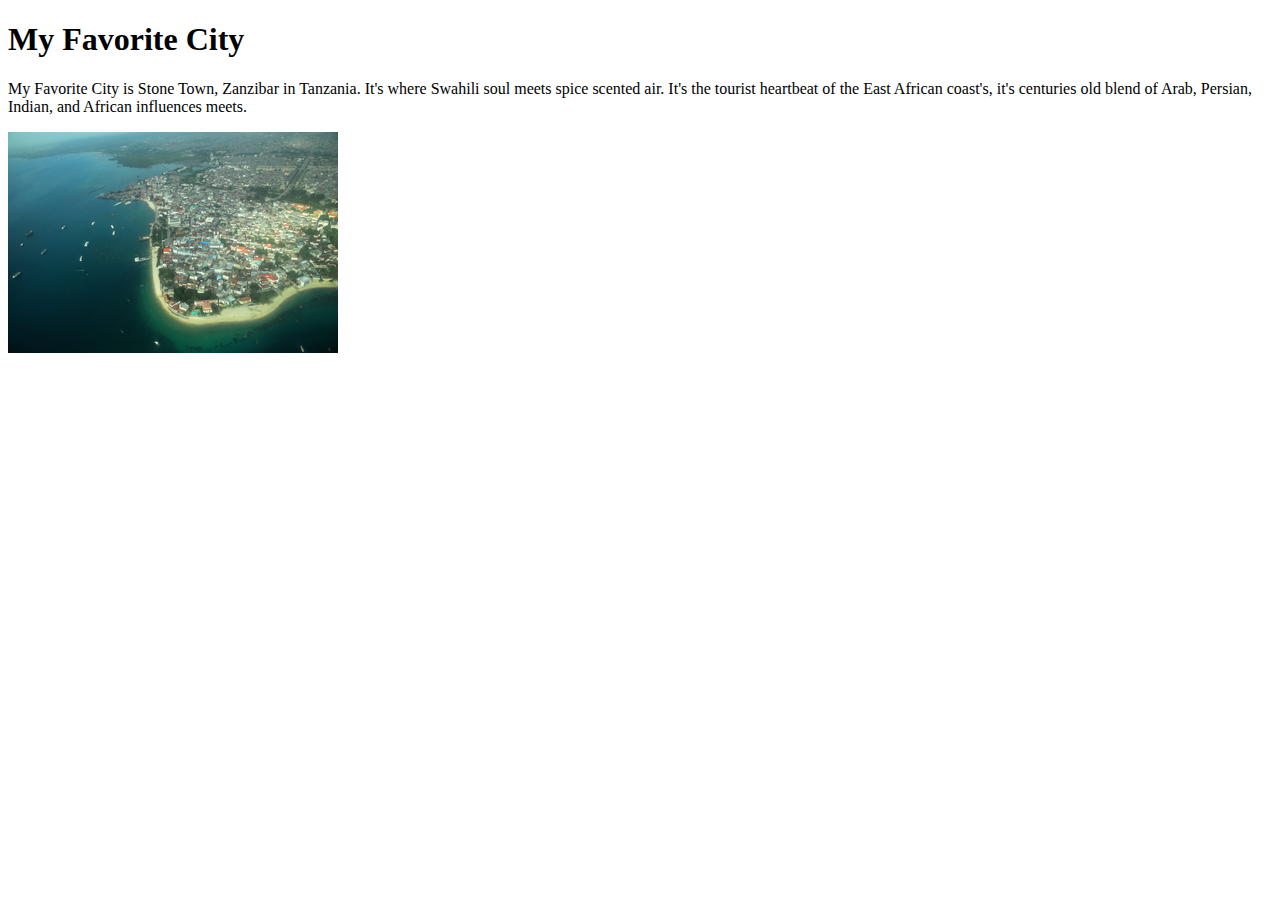
<file: week01/favorite-city.html>
<!DOCTYPE html>
<html lang="en">

<head>
    <meta charset="UTF-8">
    <meta name="viewport" content="width=device-width, initial-scale=1.0">
    <title>My Favorite City - Wisdom Ikechi</title>
</head>

<body>
    <h1>My Favorite City</h1>
    <p>My Favorite City is Stone Town, Zanzibar in Tanzania. It's where Swahili soul meets spice scented air.
        It's the tourist heartbeat of the East African coast's, it's centuries old blend of Arab, Persian, Indian, and
        African influences meets.</p>
    <img src="images/Zanzibar_StoneTown.png" alt="Stone Town, Zanzibar">
</body>

</html>
</file>
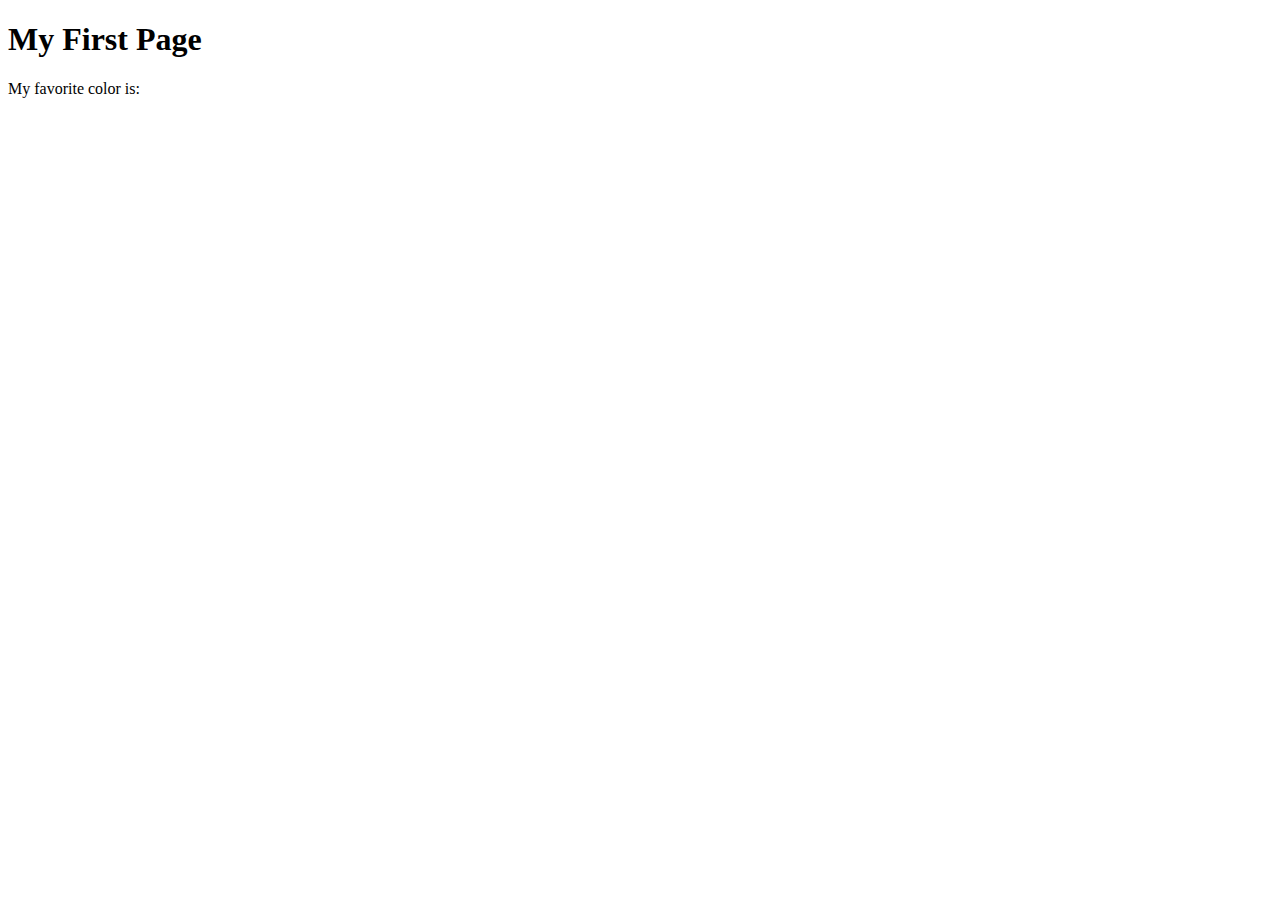
<file: week01/first-page.html>
<!DOCTYPE html>
<html lang="en">
<head>
    <meta charset="UTF-8">
    <meta name="viewport" content="width=device-width, initial-scale=1.0">
    <title>My First Page</title>
</head>
<body>
    <h1>My First Page</h1>
    <p>My favorite color is: </p>
</body>
</html>
</file>
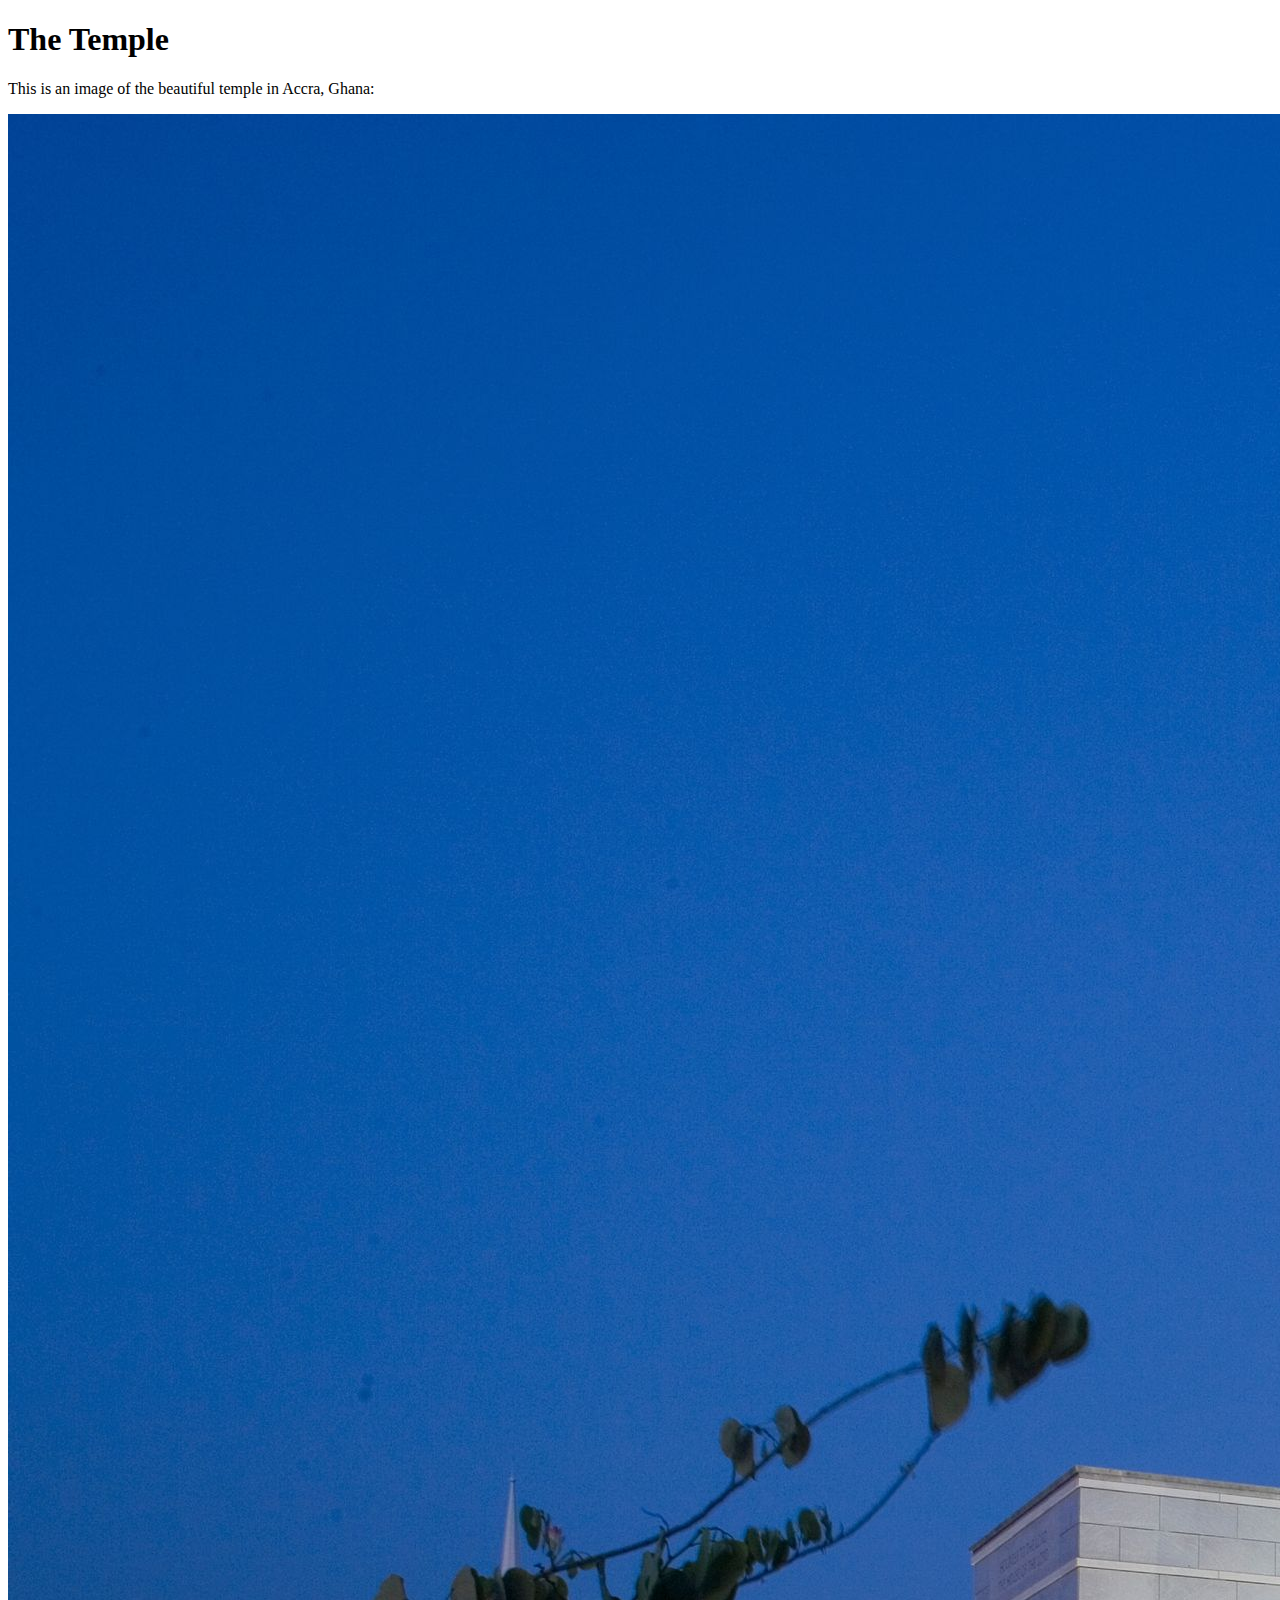
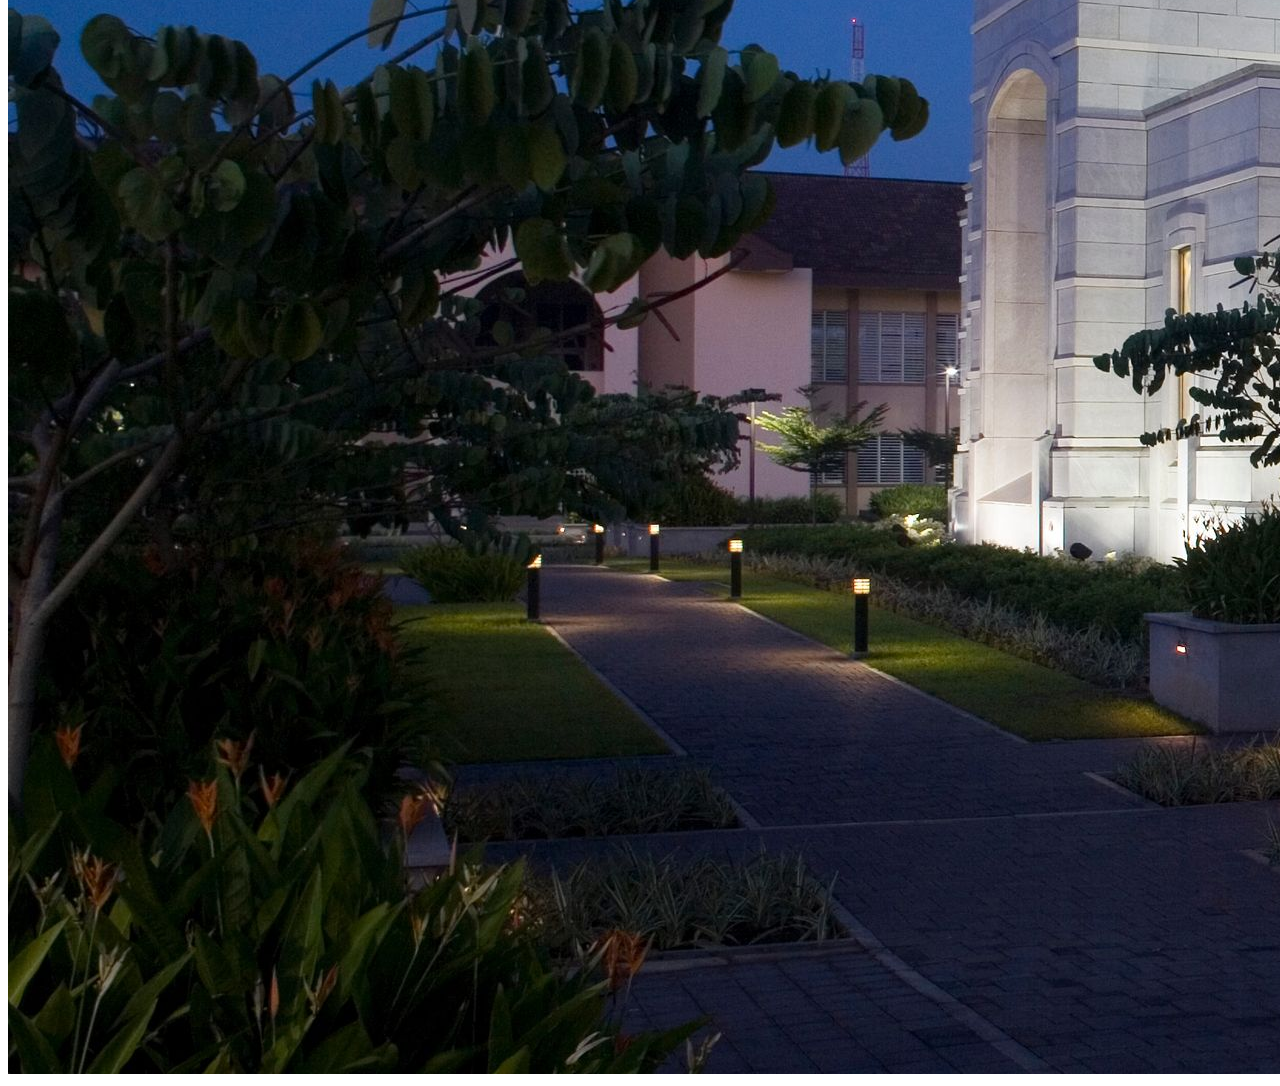
<file: week01/images.html>
<!DOCTYPE html>
<html lang="en">
<head>
    <meta charset="UTF-8">
    <meta name="viewport" content="width=device-width, initial-scale=1.0">
    <title>Temple Image</title>
</head>
<body>
    <h1>The Temple</h1>
    <p>This is an image of the beautiful temple in Accra, Ghana:</p>
    <img src="images/temple-large.jpeg" alt="The Accra Ghana Temple">
    
</body>
</html>
</file>
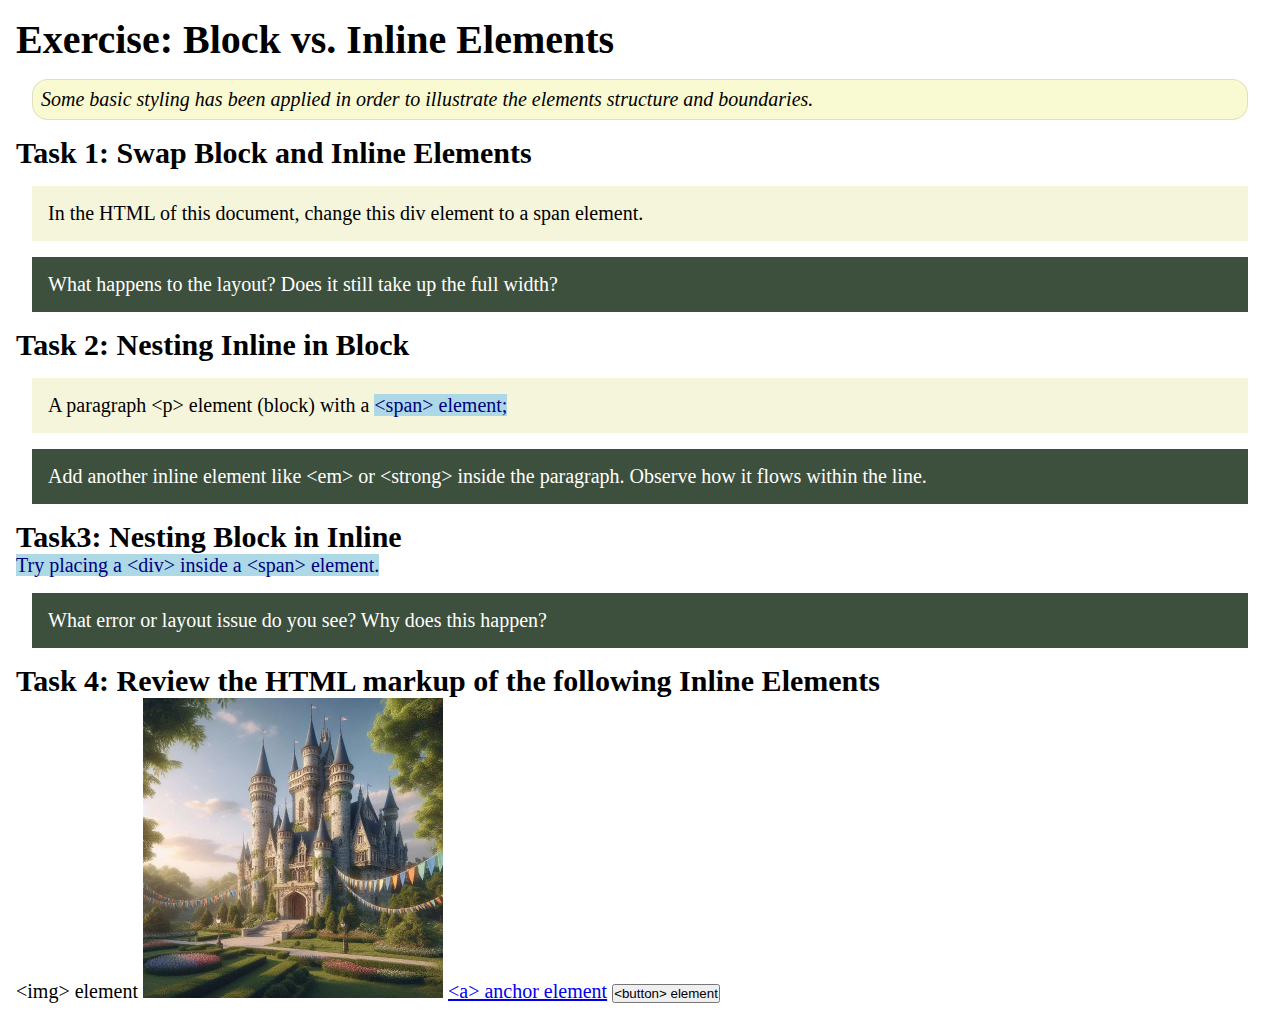
<file: week02/block-vs-inline.html>
<!DOCTYPE html>
<html lang="en">

<head>
    <meta charset="UTF-8">
    <meta name="viewport" content="width=device-width, initial-scale=1.0">
    <title>Exercise: Block vs. Inline Elements</title>
    <link rel="stylesheet" href="styles/block-vs-inline.css">
</head>

<body>
    <main>
        <h1>Exercise: Block vs. Inline Elements</h1>
        <p class="note">Some basic styling has been applied in order to illustrate the elements structure and
            boundaries.</p>

        <h2>Task 1: Swap Block and Inline Elements</h2>
        <div>In the HTML of this document, change this div element to a span element.</div>

        <p class="question">What happens to the layout? Does it still take up the full width?</p>

        <h2>Task 2: Nesting Inline in Block</h2>
        <p>A paragraph &lt;p&gt; element (block) with a <span>&lt;span&gt; element;</span></p>
        <p class="question">Add another inline element like &lt;em&gt; or &lt;strong&gt; inside the paragraph. Observe
            how it flows within the line.</p>

        <h2>Task3: Nesting Block in Inline</h2>
        <span>Try placing a &lt;div&gt; inside a &lt;span&gt; element.</span>
            <p class="question">What error or layout issue do you see? Why does this happen?</p>


            <h2>Task 4: Review the HTML markup of the following Inline Elements</h2>
        &lt;img&gt; element
        <img src="images/castle.webp" alt="placeholder image (images are inline)" width="300" height="300">
        <a href="https://churchofjesuschrist.org">&lt;a&gt; anchor element</a>
        <button type="button">&lt;button&gt; element</button>
    </main>
</body>

</html>
</file>
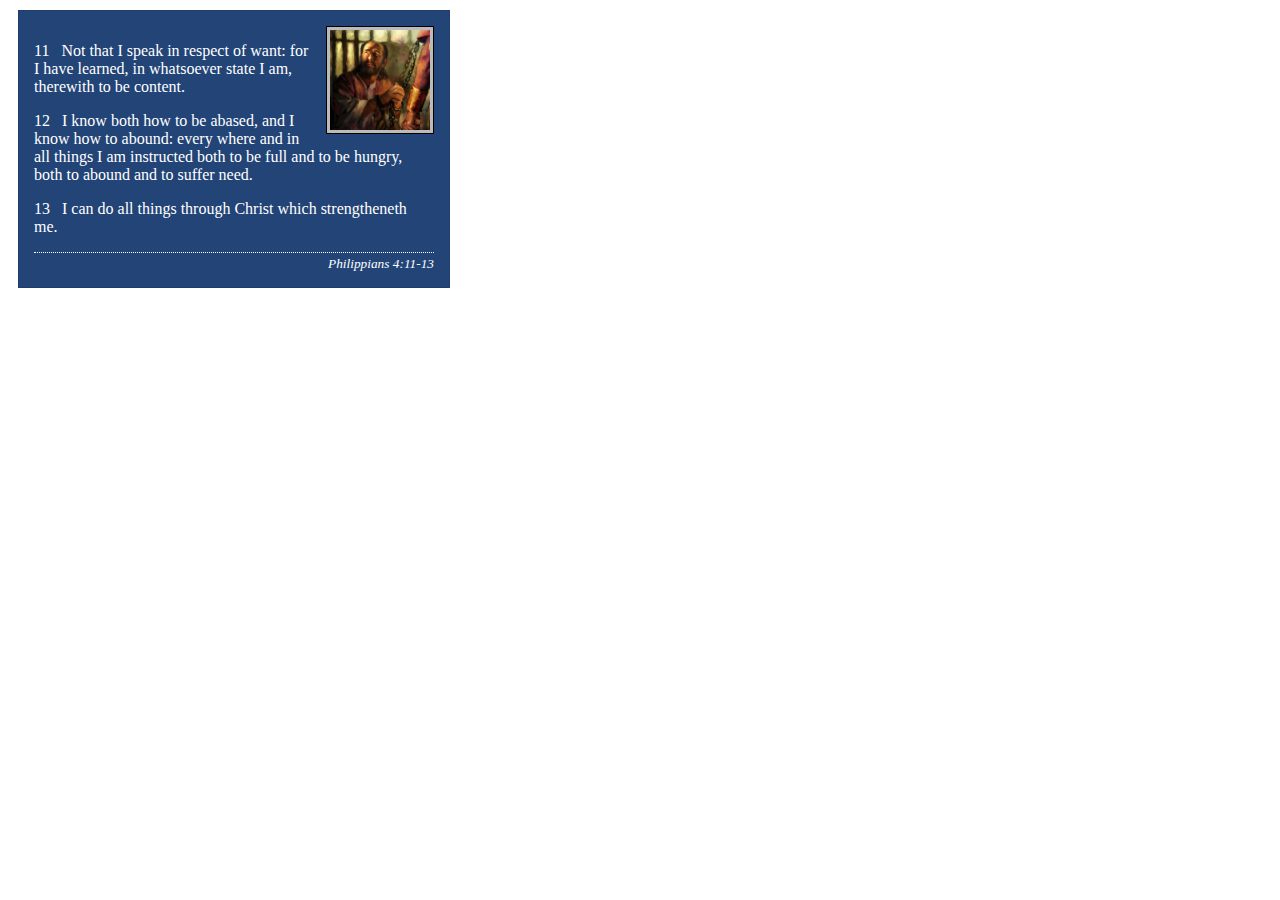
<file: week02/box-model-solution.html>
<!DOCTYPE html>
<html lang="en">
<head>
    <meta charset="UTF-8">
    <meta name="viewport" content="width=device-width, initial-scale=1.0">
    <title>Box Model Activity</title>
    <link rel="stylesheet" href="styles/box-model-solution.css">
</head>
<body>
    <main>
        <div class="callout">
            <img src="images/apostle-paul-imprisoned.webp" alt="Paul the Apostle - Imprisoned in Rome" width="200" height="200">
            <blockquote>
                <p>11 &nbsp; Not that I speak in respect of want: for I have learned, in whatsoever state I am, therewith to be content.</p>
                <p>12 &nbsp; I know both how to be abased, and I know how to abound: every where and in all things I am instructed both to be full and to be hungry, both to abound and to suffer need.</p>
                <p>13 &nbsp; I can do all things through Christ which strengtheneth me.</p>
            </blockquote>
            <cite>Philippians 4:11-13</cite>
        </div>
    </main>
</body>
</html>
</file>
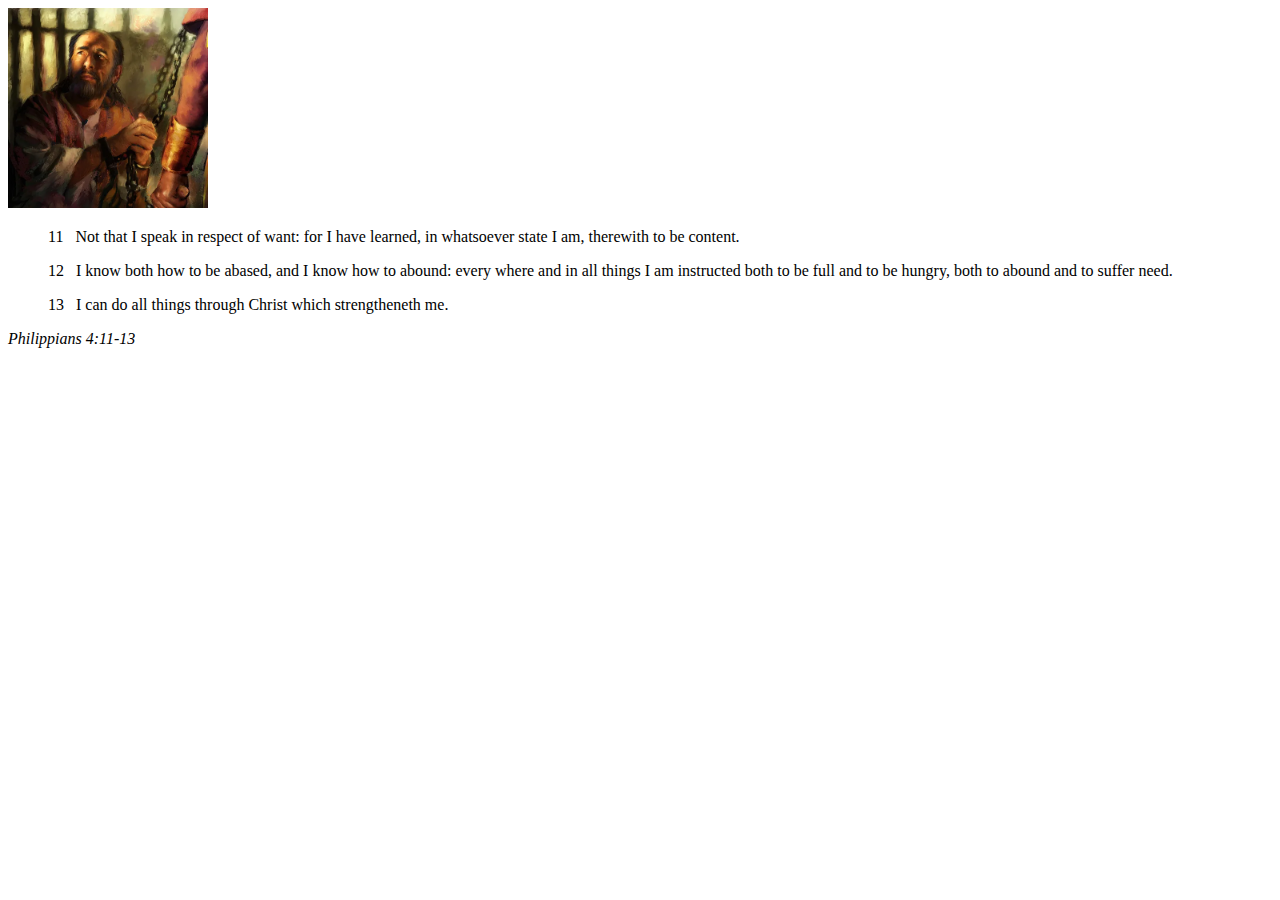
<file: week02/box-model.html>
<!DOCTYPE html>
<html lang="en">
<head>
    <meta charset="UTF-8">
    <meta name="viewport" content="width=device-width, initial-scale=1.0">
    <title>Box Model Activity</title>
</head>
<body>
    <main>
        <div class="callout">
            <img src="images/apostle-paul-imprisoned.webp" alt="Paul the Apostle - Imprisoned in Rome" width="200" height="200">
            <blockquote>
                <p>11 &nbsp; Not that I speak in respect of want: for I have learned, in whatsoever state I am, therewith to be content.</p>
                <p>12 &nbsp; I know both how to be abased, and I know how to abound: every where and in all things I am instructed both to be full and to be hungry, both to abound and to suffer need.</p>
                <p>13 &nbsp; I can do all things through Christ which strengtheneth me.</p>
            </blockquote>
            <cite>Philippians 4:11-13</cite>
        </div>
    </main>
</body>
</html>
</file>
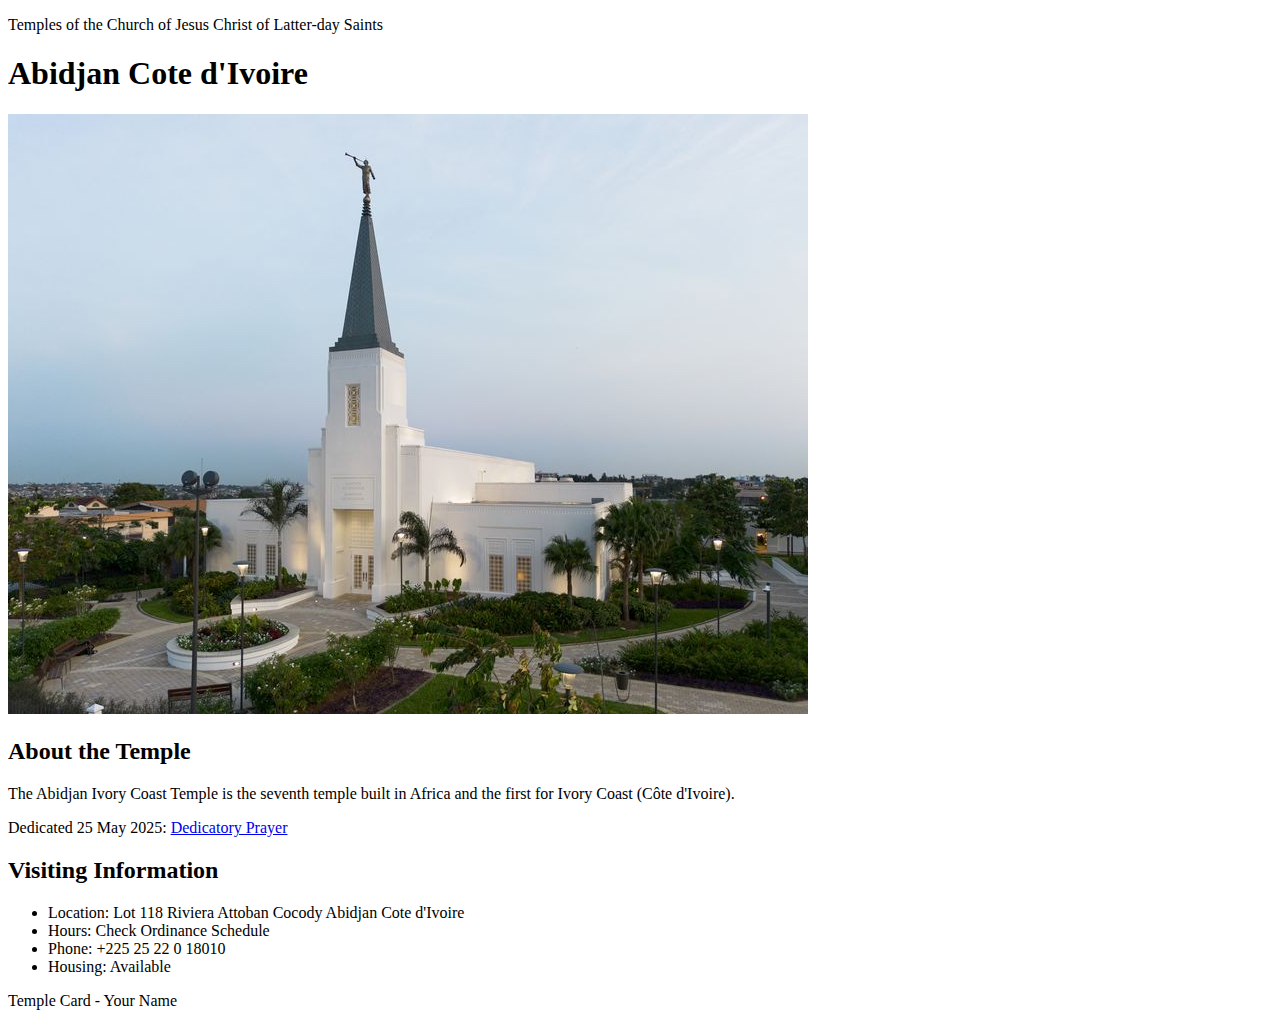
<file: week02/temple.html>
<!DOCTYPE html>
<html lang="en">

<head>
    <meta charset="UTF-8">
    <meta name="viewport" content="width=device-width, initial-scale=1.0">
    <title>Temple Card - Abidjan Cote d'Ivoire</title>
</head>

<body>
    <header>
        <p>Temples of the Church of Jesus Christ of Latter-day Saints</p>
    </header>
    <main>
        <h1>Abidjan Cote d'Ivoire</h1>
        <picture>
            <img src="images/abidjan-ivory-coast.jpeg" alt="Abidjan Cote d'Ivoire Temple">
        </picture>
        <section>
            <h2>About the Temple</h2>
            <p>The Abidjan Ivory Coast Temple is the seventh temple built in Africa and the first for Ivory Coast (Côte
                d'Ivoire).</p>
            <p>Dedicated 25 May 2025: <a
                    href="https://www.churchofjesuschrist.org/temples/dedicatory-prayer/abidjan-ivory-coast-temple/2025-05-25?lang=eng"
                    target="_blank" rel="noopener noreferrer">Dedicatory Prayer</a></p>
        </section>
        <section>
            <h2>Visiting Information</h2>
            <ul>
                <li>Location: Lot 118 Riviera Attoban Cocody Abidjan Cote d'Ivoire</li>
                <li>Hours: Check Ordinance Schedule</li>
                <li>Phone: +225 25 22 0 18010</li>
                <li>Housing: Available</li>
            </ul>
        </section>
    </main>
    <footer>
        <p>Temple Card - Your Name</p>
    </footer>
</body>

</html>
</file>
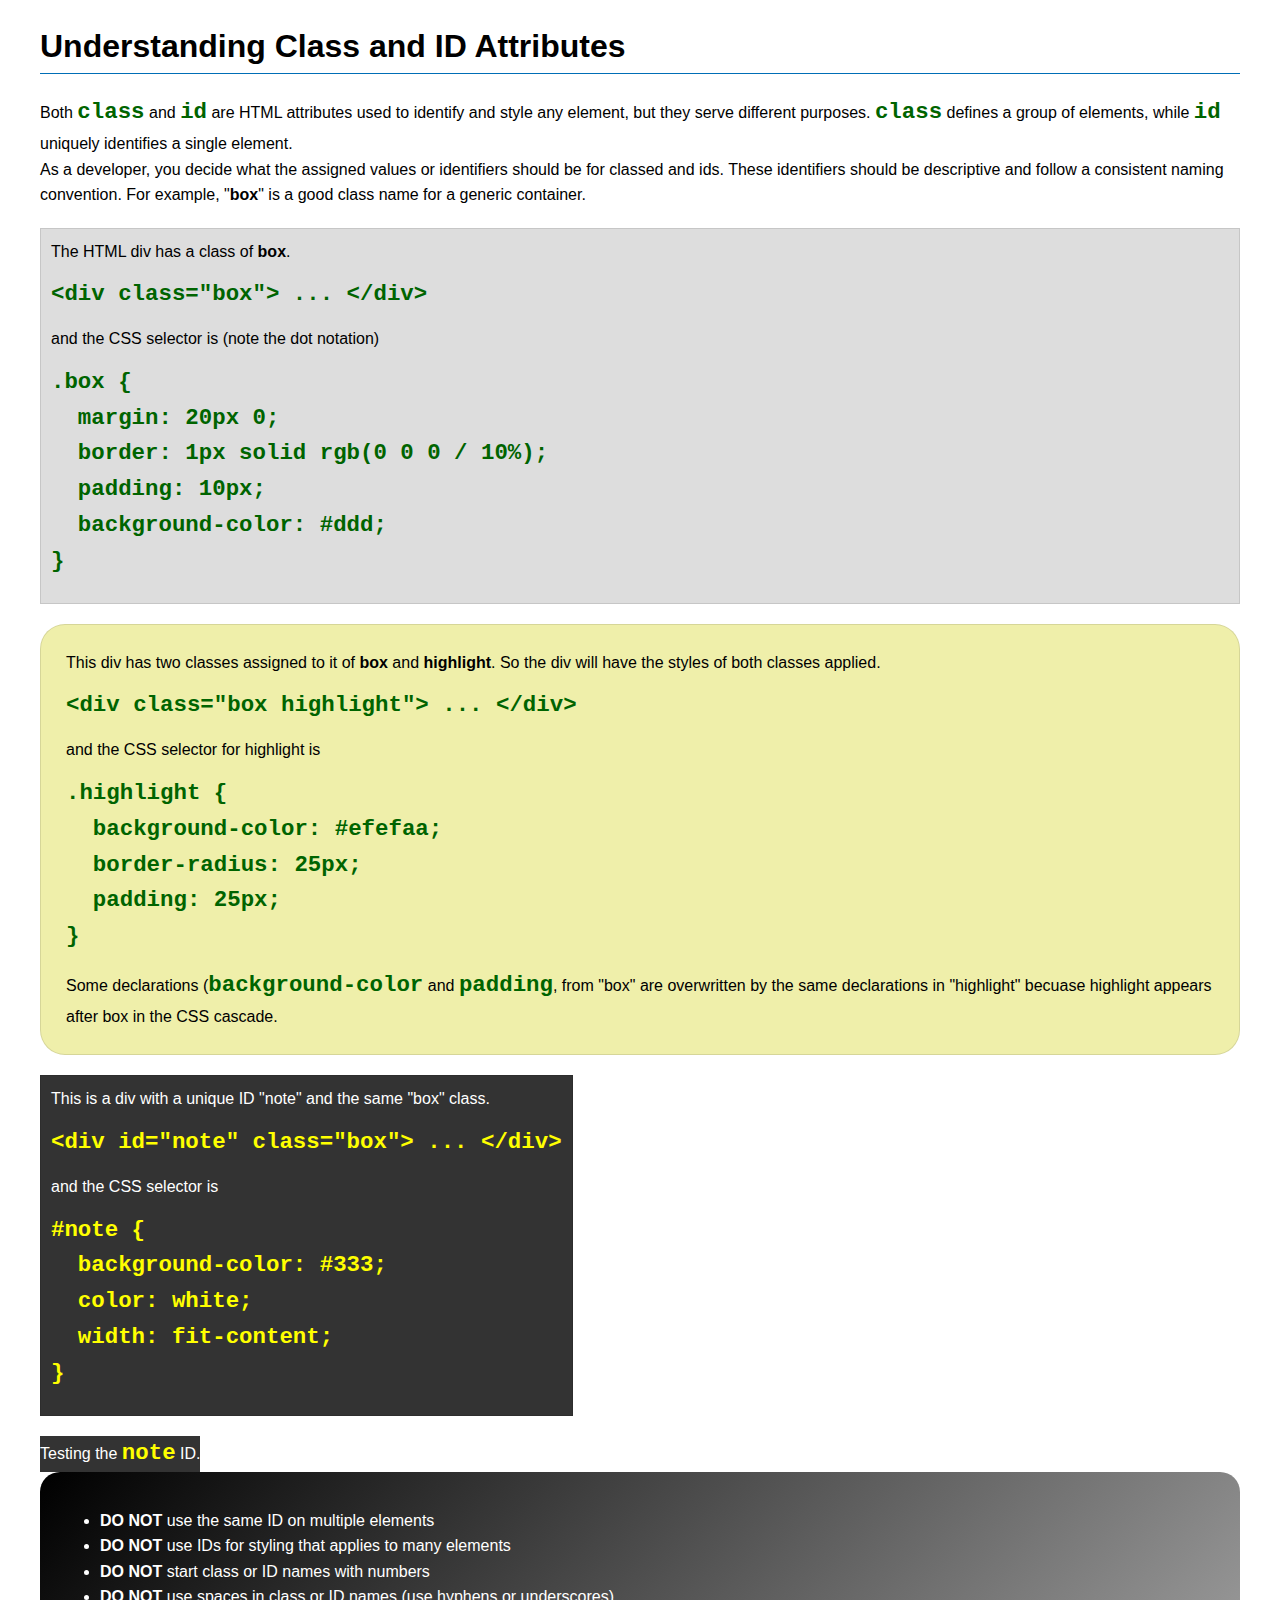
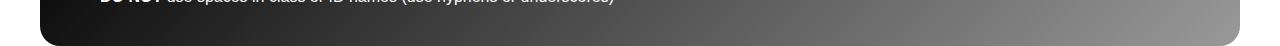
<file: week03/class-and-id.html>
<!DOCTYPE html>
<html lang="en">

<head>
    <meta charset="UTF-8">
    <meta name="viewport" content="width=device-width, initial-scale=1.0">
    <title>Class vs ID Attributes</title>
    <link rel="stylesheet" href="styles/class-and-id.css">
</head>

<body>
    <h1>Understanding Class and ID Attributes</h1>
    <p>Both <code>class</code> and <code>id</code> are HTML attributes used to identify and style any element, but they
        serve different purposes. <code>class</code> defines a group of elements, while <code>id</code> uniquely
        identifies a single element.</p>
    <p>As a developer, you decide what the assigned values or identifiers should be for classed and ids. These
        identifiers should be
        descriptive and follow a consistent naming convention. For example, "<strong>box</strong>" is a good class name
        for a generic container.</p>
    <div class="box">
        <p>The HTML div has a class of <strong>box</strong>.</p>
        <pre><code class="html">&lt;div class="box"&gt; ... &lt;/div&gt;</code></pre>
        and the CSS selector is (note the dot notation)
        <pre><code class="css">.box {
  margin: 20px 0;
  border: 1px solid rgb(0 0 0 / 10%);
  padding: 10px;
  background-color: #ddd; 
}</code></pre>
    </div>

    <div class="box highlight">
        <p>This div has two classes assigned to it of <strong>box</strong> and <strong>highlight</strong>. So the div
            will have the styles of both classes applied.</p>
        <pre><code class="html">&lt;div class="box highlight"&gt; ... &lt;/div&gt;</code></pre>
        and the CSS selector for highlight is
        <pre><code class="css">.highlight {
  background-color: #efefaa;
  border-radius: 25px;
  padding: 25px;
}</code></pre>
<p>Some declarations (<code>background-color</code> and <code>padding</code>, from "box" are overwritten by the same declarations in "highlight" becuase highlight appears after box in the CSS cascade.</p>
    </div>

    <div id="note" class="box">
        <p>This is a div with a unique ID "note" and the same "box" class.</p>
        <pre><code class="html">&lt;div id="note" class="box"&gt; ... &lt;/div&gt;</code></pre>
        and the CSS selector is
        <pre><code class="css">#note {
  background-color: #333;
  color: white;
  width: fit-content;
}</code></pre>
    </div>

    <div id="note">
        <p>Testing the <code>note</code> ID.</p>
    </div>

    <section id="best-practice">
        <ul>
            <li><strong>DO NOT</strong> use the same ID on multiple elements</li>
            <li><strong>DO NOT</strong> use IDs for styling that applies to many elements</li>
            <li><strong>DO NOT</strong> start class or ID names with numbers</li>
            <li><strong>DO NOT</strong> use spaces in class or ID names (use hyphens or underscores)</li>
        </ul>
    </section>




</body>

</html>
</file>
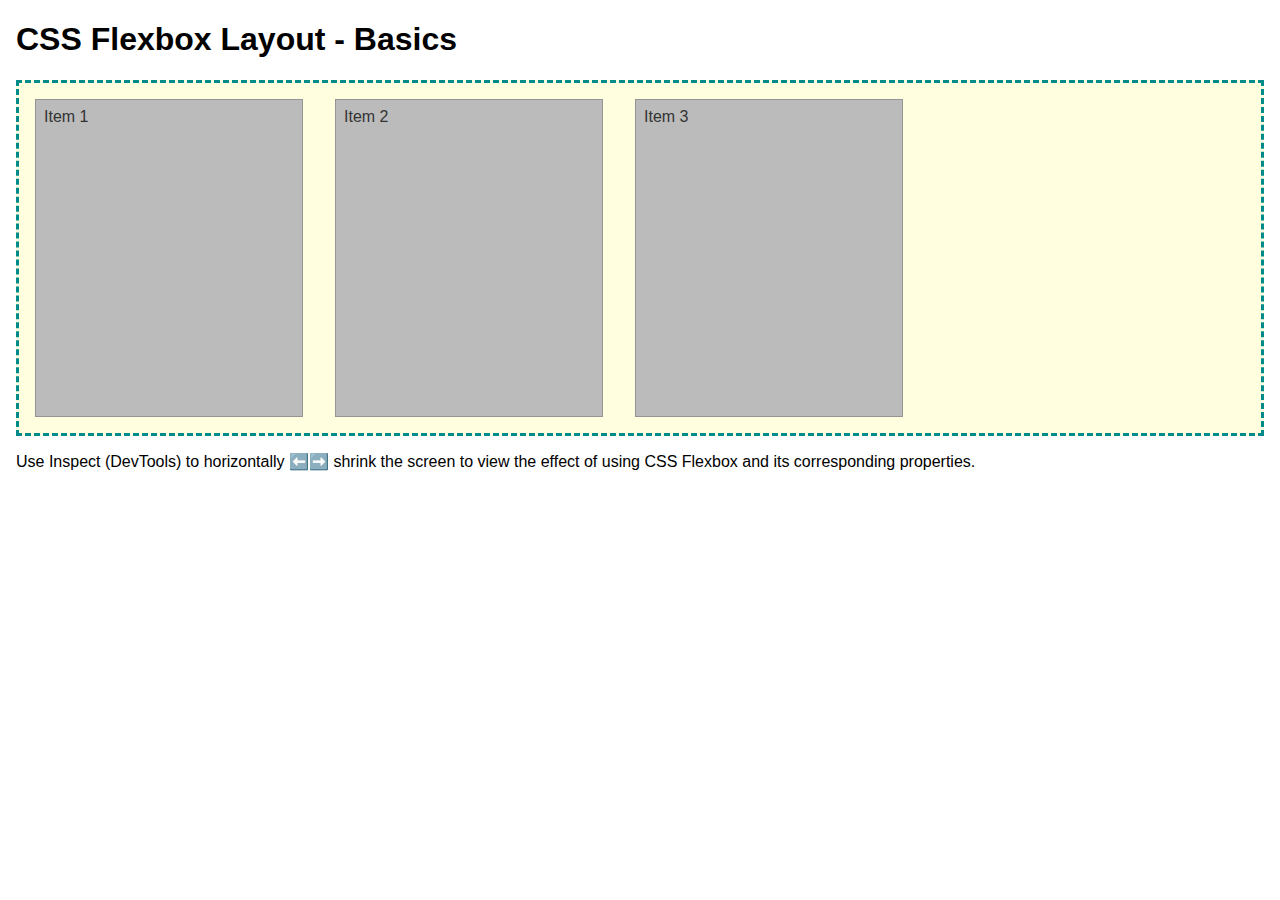
<file: week04/flexbox-layout.html>
<!DOCTYPE html>
<html lang="en">
<head>
    <meta charset="UTF-8">
    <meta name="viewport" content="width=device-width, initial-scale=1.0">
    <title>CSS Flexbox Layout - Basics</title>
    <link rel="stylesheet" href="styles/flexbox.css">
</head>
<body>
    <main>
        <h1>CSS Flexbox Layout - Basics</h1>
        <div class="flex-container">
            <div class="flex-item item1">Item 1</div>
            <div class="flex-item item2">Item 2</div>
            <div class="flex-item item3">Item 3</div>
        </div>
        <p>Use Inspect (DevTools) to horizontally ⬅️➡️ shrink the screen to view the effect of using CSS Flexbox and its corresponding properties.</p>
    </main>
</body>
</html>
</file>
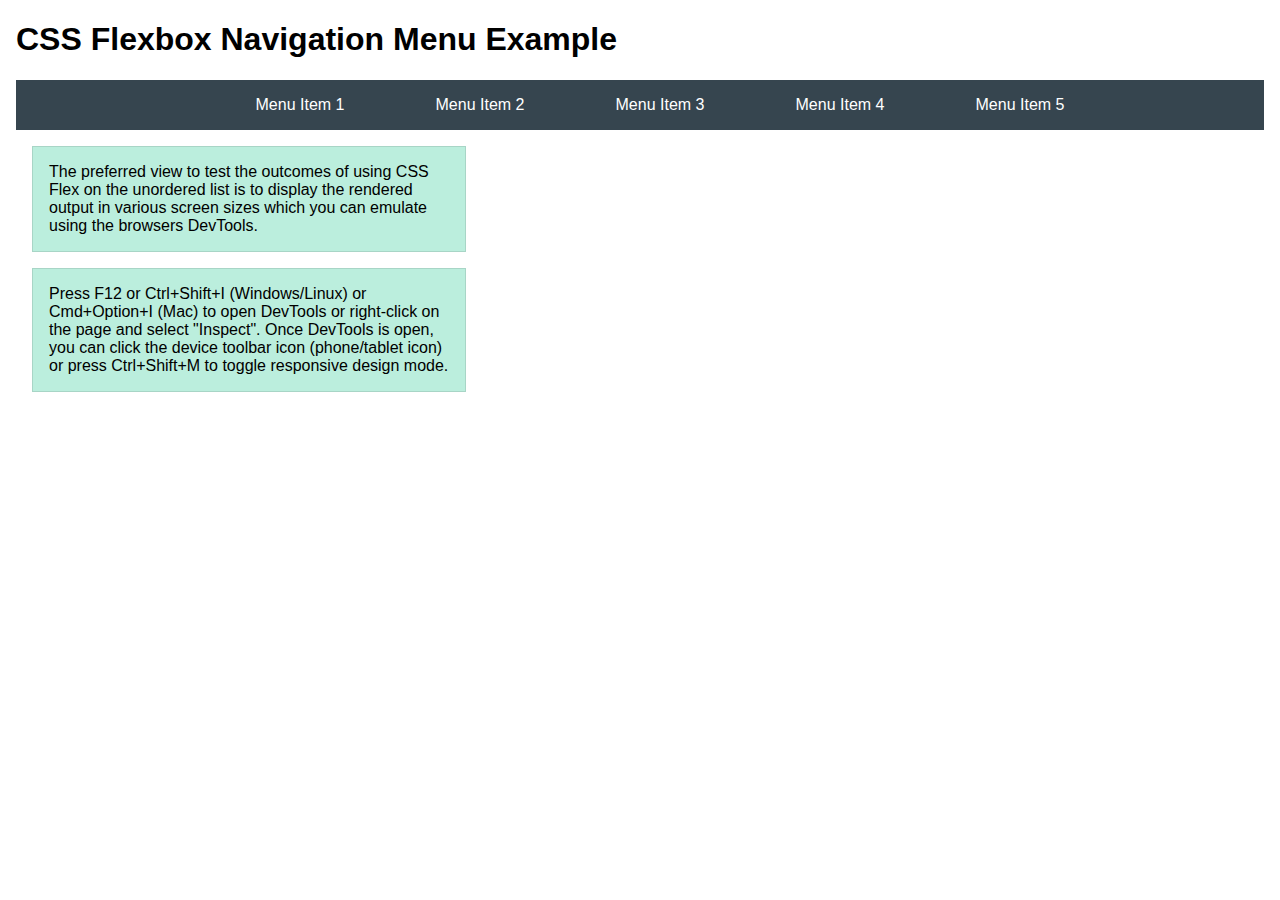
<file: week04/flexbox-menu.html>
<!DOCTYPE html>
<html lang="en">
<head>
    <meta charset="UTF-8">
    <meta name="viewport" content="width=device-width, initial-scale=1.0">
    <title>CSS Flexbox - Navigation Menu</title>
    <link rel="stylesheet" href="styles/flexbox-menu.css">
</head>
<body>
    <main>
        <h1>CSS Flexbox Navigation Menu Example</h1>
        <nav>
            <ul>
                <li><a href="#">Menu Item 1</a></li>
                <li><a href="#">Menu Item 2</a></li>
                <li><a href="#">Menu Item 3</a></li>
                <li><a href="#">Menu Item 4</a></li>
                <li><a href="#">Menu Item 5</a></li>
            </ul>
        </nav>
        <p>The preferred view to test the outcomes of using CSS Flex on the unordered list is to display the rendered output in various screen sizes which you can emulate using the browsers DevTools.</p>

        <p>Press F12 or Ctrl+Shift+I (Windows/Linux) or Cmd+Option+I (Mac) to open DevTools or right-click on the page and select "Inspect". Once DevTools is open, you can click the device toolbar icon (phone/tablet icon) or press Ctrl+Shift+M to toggle responsive design mode.</p>

                      
        
    </main>
</body>
</html>
</file>
<file: week02/styles/block-vs-inline.css>
* {
    margin: 0;
    padding: 0;
}

body {
    font-size: 20px;
    margin: 1rem;
}

p,
div {
    background-color: beige;
    margin: 1rem;
    padding: 1rem;
}

span {
    color: navy;
    background-color: lightblue;
}

code {
    margin: 0;
    padding: 0;
    color: green;
    font-size: 1.2rem;
}

.note {
    font-style: italic;
    background-color: lightgoldenrodyellow;
    border-radius: 1rem;
    border: 1px solid rgb(0 0 0 / 10%);
    margin: 1rem;
    padding: .5rem;
}

.question {
    background-color: #3d503d;
    color: #fff;
}
</file>
<file: week02/styles/box-model-solution.css>
.callout {
    max-width: 400px;
    margin: 10px;
    border: 1px solid rgba(0, 0, 0, .1);
    padding: 15px;
    background-color: #247;
    color: #fff;
}

.callout img {
    float: right;
    margin: 0 0 10px 15px;
    border: 1px solid #000;
    padding: 3px;
    background-color: #bbb;
    width: 100px;
    height: auto;

}

blockquote {
    margin: 0;
}

cite {
    display: block;
    border-top: 1px dotted #fff;
    padding-top: 3px;
    text-align: right;
    font-size: smaller;
}
</file>
<file: week03/styles/class-and-id.css>
body {
    font-family: Arial, sans-serif;
    line-height: 1.6;
    margin: 0;
    padding: 0 40px;
}

h1 {
    border-bottom: 1px solid rgb(0 110 182);
    padding-bottom: 0;
}



p {
    margin: 0;
}

code {
    color: darkgreen;
    font-weight: 700;
    font-size: 1.4rem;
}

/* Class examples - can be reused */

.box {
    margin: 20px 0;
    border: 1px solid rgb(0 0 0 / 10%);
    padding: 10px;
    background-color: #ddd; /* this is shorthand for #dddddd */
}

.highlight {
    background-color: #efefaa;
    border-radius: 25px;
    padding: 25px;
}

/* ID examples - should be unique */

#note {
    background-color: #333;
    color: white;
    width: fit-content;
}

#note code {
    color: yellow;
}

#best-practice {
    background: linear-gradient(135deg, #000 0%, #999 100%);
    color: white;
    border-radius: 20px;
    padding: 20px
}
</file>
<file: week04/styles/flexbox.css>
body {
    font-family: Helvetica, Arial, sans-serif;
    margin: 1rem;
}

.flex-container {
    border: 3px dashed darkcyan;
    background-color: lightyellow;
    display: flex;
    flex-wrap: wrap;
}

.flex-item {
    width: 250px;
    margin: 1rem;
    border: 1px solid rgb(0 0 0 / 20%);
    padding: 0.5rem;
    background-color: #bbb;
    color: #333;
}

.item1 {
    min-height: 100px;
}

.item2 {
    min-height: 200px;
}

.item3 {
    min-height: 300px;
}
</file>
<file: week04/styles/flexbox-menu.css>
body {
    font-family: Helvetica, Arial, sans-serif;
    margin: 1rem;
}

nav {
    background-color: #36454f;
}

nav ul {
    list-style-type: none;
    display: flex;
    flex-wrap: wrap;
    max-width: 900px;
    margin: 0 auto;
    justify-content: space-around;
    align-items: center;
}

nav a {
    display: block;
    color: #fff;
    text-align: center;
    padding: 1rem;
    text-decoration: none;
}

p {
    margin: 1rem;
    border: 1px solid rgb(0 0 0 / 10%);
    padding: 1rem;
    background-color: #bed;
    max-width: 400px;
}

#devtools-btn {
    background-color: #36454f;
    color: white;
    border: none;
    padding: 12px 24px;
    margin: 1rem;
    font-size: 16px;
    font-family: Helvetica, Arial, sans-serif;
    border-radius: 4px;
    cursor: pointer;
    transition: background-color 0.3s ease;
}

#devtools-btn:hover {
    background-color: #4a5a6a;
}

#devtools-btn:active {
    background-color: #2a3a4a;
}
</file>
